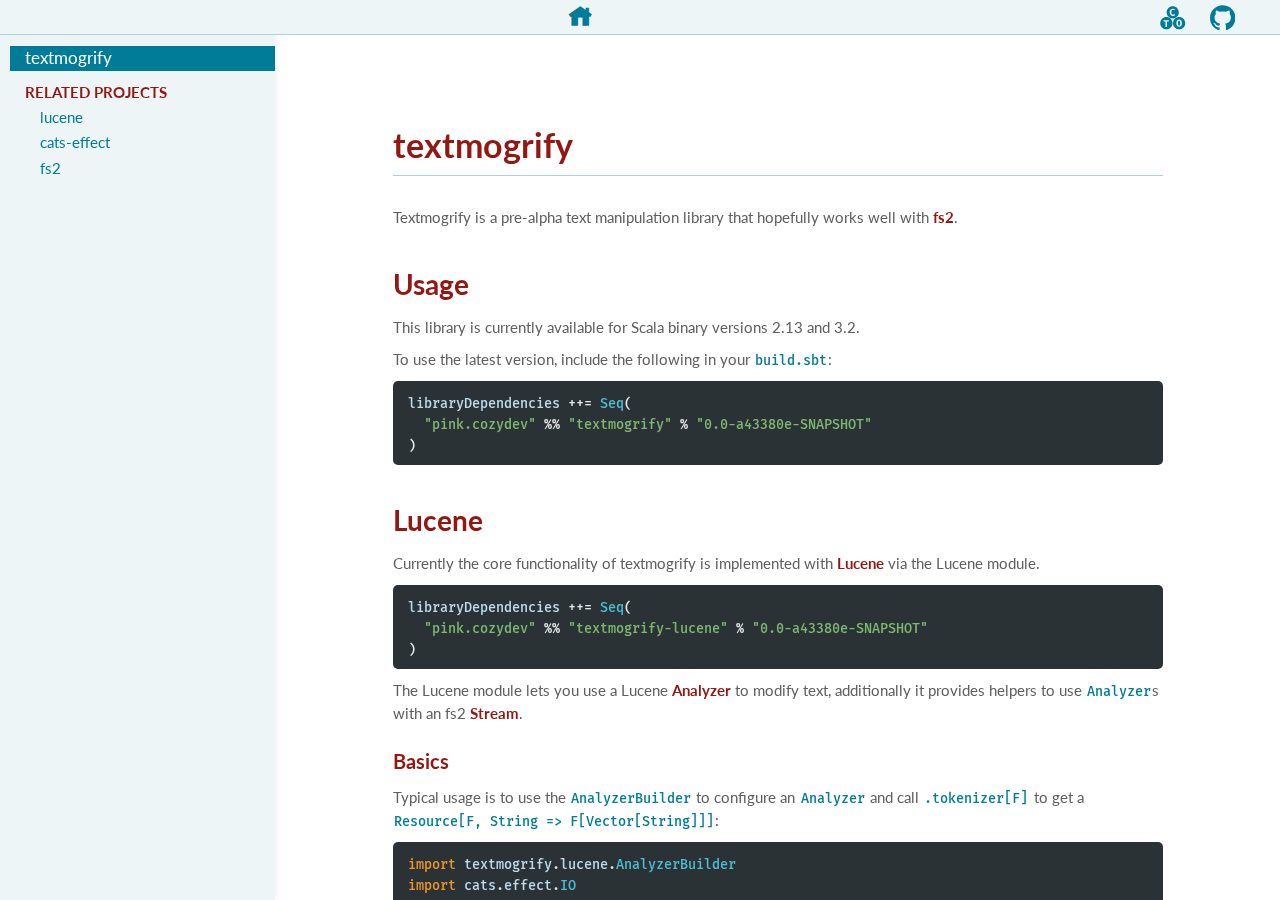
<file: index.html>
<!DOCTYPE html>
<html lang="en">
  
  <head>
  <meta http-equiv="Content-Type" content="text/html; charset=UTF-8">
  <meta charset="utf-8">
  <meta name="viewport" content="width=device-width, initial-scale=1.0">
  <meta name="generator" content="Typelevel Laika + Helium Theme" />
  <title>textmogrify</title>
  
  <meta name="author" content="Andrew Valencik"/>
  
  
  <meta name="description" content="docs"/>
  
  
  
  
  <link rel="stylesheet" href="https://fonts.googleapis.com/css?family=Lato:400,700">
  
  <link rel="stylesheet" href="https://fonts.googleapis.com/css?family=Fira+Mono:500">
  
  <link rel="stylesheet" type="text/css" href="helium/site/icofont.min.css" />
    <link rel="stylesheet" type="text/css" href="helium/site/laika-helium.css" />
  <script src="helium/site/laika-helium.js"></script>
  
  
  <script> /* for avoiding page load transitions */ </script>
</head>

  <body>

    <header id="top-bar" class="light-default dark-default">

  <div class="row">
    <a id="nav-icon">
      <i class="icofont-laika navigationMenu" title="Navigation">&#xefa2;</i>
    </a>
    
    
  </div>

  <a class="icon-link glyph-link" href="https://github.com/valencik/textmogrify"><i class="icofont-laika home" title="Home">&#xef47;</i></a>

  <div class="row links">
    
    <a class="icon-link svg-link" href="https://s01.oss.sonatype.org/service/local/repositories/snapshots/archive/pink/cozydev/textmogrify-docs_2.13/0.0-a43380e-SNAPSHOT/textmogrify-docs_2.13-0.0-a43380e-SNAPSHOT-javadoc.jar/!/index.html"><span class="api" title="API"><svg class="svg-icon" width="100%" height="100%" viewBox="0 0 100 100" version="1.1" xmlns="http://www.w3.org/2000/svg" xml:space="preserve" style="fill-rule:evenodd;clip-rule:evenodd;stroke-linejoin:round;stroke-miterlimit:2;">
  <g class="svg-shape">
    <path d="M75,47.5c13.246,0 24,10.754 24,24c0,13.246 -10.754,24 -24,24c-13.246,0 -24,-10.754 -24,-24c0,-13.246 10.754,-24 24,-24Zm-50,-0c13.246,-0 24,10.754 24,24c0,13.246 -10.754,24 -24,24c-13.246,-0 -24,-10.754 -24,-24c0,-13.246 10.754,-24 24,-24Zm2.705,16.735l7.239,0l0.622,-4.904l-21.833,0l-0,4.904l7.589,0l0,22.067l6.383,0l-0,-22.067Zm58.076,7.265c-0,-8.757 -3.698,-14.166 -10.781,-14.166c-7.083,-0 -10.781,5.604 -10.781,14.166c0,8.757 3.698,14.166 10.781,14.166c7.083,0 10.781,-5.604 10.781,-14.166Zm-6.539,0c0,6.538 -1.128,9.496 -4.242,9.496c-2.997,0 -4.242,-2.88 -4.242,-9.496c-0,-6.616 1.206,-9.496 4.242,-9.496c3.036,-0 4.242,2.88 4.242,9.496Zm-29.242,-67c13.246,0 24,10.754 24,24c0,13.246 -10.754,24 -24,24c-13.246,0 -24,-10.754 -24,-24c0,-13.246 10.754,-24 24,-24Zm0.512,9.834c-7.122,-0 -12.609,5.098 -12.609,14.127c-0,9.263 5.215,14.205 12.532,14.205c4.164,0 7.083,-1.634 9.068,-3.658l-2.88,-3.697c-1.518,1.206 -3.153,2.413 -5.838,2.413c-3.697,-0 -6.266,-2.763 -6.266,-9.263c-0,-6.616 2.724,-9.379 6.149,-9.379c2.102,-0 3.892,0.778 5.371,1.984l3.113,-3.775c-2.257,-1.868 -4.748,-2.957 -8.64,-2.957Z"/>
  </g>
</svg></span></a>
    
    <a class="icon-link svg-link" href="https://github.com/scala-steward/textmogrify"><span class="github" title="Source Code"><svg class="svg-icon" width="100%" height="100%" viewBox="0 0 100 100" version="1.1" xmlns="http://www.w3.org/2000/svg" xml:space="preserve" style="fill-rule:evenodd;clip-rule:evenodd;stroke-linejoin:round;stroke-miterlimit:2;">
  <g class="svg-shape">
    <path d="M49.995,1c-27.609,-0 -49.995,22.386 -49.995,50.002c-0,22.09 14.325,40.83 34.194,47.444c2.501,0.458 3.413,-1.086 3.413,-2.412c0,-1.185 -0.043,-4.331 -0.067,-8.503c-13.908,3.021 -16.843,-6.704 -16.843,-6.704c-2.274,-5.773 -5.552,-7.311 -5.552,-7.311c-4.54,-3.103 0.344,-3.042 0.344,-3.042c5.018,0.356 7.658,5.154 7.658,5.154c4.46,7.64 11.704,5.433 14.552,4.156c0.454,-3.232 1.744,-5.436 3.174,-6.685c-11.102,-1.262 -22.775,-5.553 -22.775,-24.713c-0,-5.457 1.949,-9.92 5.147,-13.416c-0.516,-1.265 -2.231,-6.348 0.488,-13.233c0,0 4.199,-1.344 13.751,5.126c3.988,-1.108 8.266,-1.663 12.518,-1.682c4.245,0.019 8.523,0.574 12.517,1.682c9.546,-6.47 13.736,-5.126 13.736,-5.126c2.728,6.885 1.013,11.968 0.497,13.233c3.204,3.496 5.141,7.959 5.141,13.416c0,19.209 -11.691,23.436 -22.83,24.673c1.795,1.544 3.394,4.595 3.394,9.26c0,6.682 -0.061,12.076 -0.061,13.715c0,1.338 0.899,2.894 3.438,2.406c19.853,-6.627 34.166,-25.354 34.166,-47.438c-0,-27.616 -22.389,-50.002 -50.005,-50.002"/>
  </g>
</svg></span></a>
    
  </div>  

</header>
    
    <nav id="sidebar">

  <div class="row">
    
    <a class="icon-link svg-link" href="https://s01.oss.sonatype.org/service/local/repositories/snapshots/archive/pink/cozydev/textmogrify-docs_2.13/0.0-a43380e-SNAPSHOT/textmogrify-docs_2.13-0.0-a43380e-SNAPSHOT-javadoc.jar/!/index.html"><span class="api" title="API"><svg class="svg-icon" width="100%" height="100%" viewBox="0 0 100 100" version="1.1" xmlns="http://www.w3.org/2000/svg" xml:space="preserve" style="fill-rule:evenodd;clip-rule:evenodd;stroke-linejoin:round;stroke-miterlimit:2;">
  <g class="svg-shape">
    <path d="M75,47.5c13.246,0 24,10.754 24,24c0,13.246 -10.754,24 -24,24c-13.246,0 -24,-10.754 -24,-24c0,-13.246 10.754,-24 24,-24Zm-50,-0c13.246,-0 24,10.754 24,24c0,13.246 -10.754,24 -24,24c-13.246,-0 -24,-10.754 -24,-24c0,-13.246 10.754,-24 24,-24Zm2.705,16.735l7.239,0l0.622,-4.904l-21.833,0l-0,4.904l7.589,0l0,22.067l6.383,0l-0,-22.067Zm58.076,7.265c-0,-8.757 -3.698,-14.166 -10.781,-14.166c-7.083,-0 -10.781,5.604 -10.781,14.166c0,8.757 3.698,14.166 10.781,14.166c7.083,0 10.781,-5.604 10.781,-14.166Zm-6.539,0c0,6.538 -1.128,9.496 -4.242,9.496c-2.997,0 -4.242,-2.88 -4.242,-9.496c-0,-6.616 1.206,-9.496 4.242,-9.496c3.036,-0 4.242,2.88 4.242,9.496Zm-29.242,-67c13.246,0 24,10.754 24,24c0,13.246 -10.754,24 -24,24c-13.246,0 -24,-10.754 -24,-24c0,-13.246 10.754,-24 24,-24Zm0.512,9.834c-7.122,-0 -12.609,5.098 -12.609,14.127c-0,9.263 5.215,14.205 12.532,14.205c4.164,0 7.083,-1.634 9.068,-3.658l-2.88,-3.697c-1.518,1.206 -3.153,2.413 -5.838,2.413c-3.697,-0 -6.266,-2.763 -6.266,-9.263c-0,-6.616 2.724,-9.379 6.149,-9.379c2.102,-0 3.892,0.778 5.371,1.984l3.113,-3.775c-2.257,-1.868 -4.748,-2.957 -8.64,-2.957Z"/>
  </g>
</svg></span></a>
    
    <a class="icon-link svg-link" href="https://github.com/scala-steward/textmogrify"><span class="github" title="Source Code"><svg class="svg-icon" width="100%" height="100%" viewBox="0 0 100 100" version="1.1" xmlns="http://www.w3.org/2000/svg" xml:space="preserve" style="fill-rule:evenodd;clip-rule:evenodd;stroke-linejoin:round;stroke-miterlimit:2;">
  <g class="svg-shape">
    <path d="M49.995,1c-27.609,-0 -49.995,22.386 -49.995,50.002c-0,22.09 14.325,40.83 34.194,47.444c2.501,0.458 3.413,-1.086 3.413,-2.412c0,-1.185 -0.043,-4.331 -0.067,-8.503c-13.908,3.021 -16.843,-6.704 -16.843,-6.704c-2.274,-5.773 -5.552,-7.311 -5.552,-7.311c-4.54,-3.103 0.344,-3.042 0.344,-3.042c5.018,0.356 7.658,5.154 7.658,5.154c4.46,7.64 11.704,5.433 14.552,4.156c0.454,-3.232 1.744,-5.436 3.174,-6.685c-11.102,-1.262 -22.775,-5.553 -22.775,-24.713c-0,-5.457 1.949,-9.92 5.147,-13.416c-0.516,-1.265 -2.231,-6.348 0.488,-13.233c0,0 4.199,-1.344 13.751,5.126c3.988,-1.108 8.266,-1.663 12.518,-1.682c4.245,0.019 8.523,0.574 12.517,1.682c9.546,-6.47 13.736,-5.126 13.736,-5.126c2.728,6.885 1.013,11.968 0.497,13.233c3.204,3.496 5.141,7.959 5.141,13.416c0,19.209 -11.691,23.436 -22.83,24.673c1.795,1.544 3.394,4.595 3.394,9.26c0,6.682 -0.061,12.076 -0.061,13.715c0,1.338 0.899,2.894 3.438,2.406c19.853,-6.627 34.166,-25.354 34.166,-47.438c-0,-27.616 -22.389,-50.002 -50.005,-50.002"/>
  </g>
</svg></span></a>
    
  </div>

  <ul class="nav-list">
    <li class="level1 active nav-leaf"><a href="#">textmogrify</a></li>
    <li class="level1 nav-header">Related Projects</li>
    <li class="level2 nav-leaf"><a href="https://lucene.apache.org/">lucene</a></li>
    <li class="level2 nav-leaf"><a href="https://typelevel.org/cats-effect/">cats-effect</a></li>
    <li class="level2 nav-leaf"><a href="https://fs2.io/">fs2</a></li>
  </ul>

</nav>

    <div id="container">

      
<nav id="page-nav">
  <p class="header"><a href="#">textmogrify</a></p>

  <ul class="nav-list">
    <li class="level1 nav-leaf"><a href="#usage">Usage</a></li>
    <li class="level1 nav-node"><a href="#lucene">Lucene</a></li>
    <li class="level2 nav-leaf"><a href="#basics">Basics</a></li>
    <li class="level2 nav-leaf"><a href="#languages">Languages</a></li>
    <li class="level2 nav-leaf"><a href="#pipelines">Pipelines</a></li>
  </ul>

  <p class="footer"></p>
</nav>


      <main class="content">

        <h1 id="textmogrify" class="title">textmogrify</h1>
        <p>Textmogrify is a pre-alpha text manipulation library that hopefully works well with <a href="https://fs2.io">fs2</a>.</p>
        
        <h2 id="usage" class="section"><a class="anchor-link left" href="#usage"><i class="icofont-laika link">&#xef71;</i></a>Usage</h2>
        <p>This library is currently available for Scala binary versions 2.13 and 3.2.</p>
        <p>To use the latest version, include the following in your <code>build.sbt</code>:</p>
        <pre class="keep-together pdf epub"><code class="nohighlight"><span class="identifier">libraryDependencies</span><span> ++= </span><span class="type-name">Seq</span><span>(
  </span><span class="string-literal">&quot;pink.cozydev&quot;</span><span> %% </span><span class="string-literal">&quot;textmogrify&quot;</span><span> % </span><span class="string-literal">&quot;0.0-a43380e-SNAPSHOT&quot;</span><span>
)</span></code></pre>
        
        <h2 id="lucene" class="section"><a class="anchor-link left" href="#lucene"><i class="icofont-laika link">&#xef71;</i></a>Lucene</h2>
        <p>Currently the core functionality of textmogrify is implemented with <a href="https://lucene.apache.org/">Lucene</a> via the Lucene module.</p>
        <pre class="keep-together pdf epub"><code class="nohighlight"><span class="identifier">libraryDependencies</span><span> ++= </span><span class="type-name">Seq</span><span>(
  </span><span class="string-literal">&quot;pink.cozydev&quot;</span><span> %% </span><span class="string-literal">&quot;textmogrify-lucene&quot;</span><span> % </span><span class="string-literal">&quot;0.0-a43380e-SNAPSHOT&quot;</span><span>
)</span></code></pre>
        <p>The Lucene module lets you use a Lucene <a href="https://lucene.apache.org/core/9_3_0/core/org/apache/lucene/analysis/Analyzer.html">Analyzer</a> to modify text, additionally it provides helpers to use <code>Analyzer</code>s with an fs2 <a href="https://www.javadoc.io/doc/co.fs2/fs2-docs_2.13/latest/fs2/Stream.html">Stream</a>.</p>
        
        <h3 id="basics" class="section"><a class="anchor-link left" href="#basics"><i class="icofont-laika link">&#xef71;</i></a>Basics</h3>
        <p>Typical usage is to use the <code>AnalyzerBuilder</code> to configure an <code>Analyzer</code> and call <code>.tokenizer[F]</code> to get a <code>Resource[F, String =&gt; F[Vector[String]]]</code>:</p>
        <pre class="keep-together pdf epub"><code class="nohighlight"><span class="keyword">import</span><span> </span><span class="identifier">textmogrify</span><span>.</span><span class="identifier">lucene</span><span>.</span><span class="type-name">AnalyzerBuilder</span><span>
</span><span class="keyword">import</span><span> </span><span class="identifier">cats</span><span>.</span><span class="identifier">effect</span><span>.</span><span class="type-name">IO</span><span>

</span><span class="keyword">val</span><span> </span><span class="identifier">tokenizer</span><span> = </span><span class="type-name">AnalyzerBuilder</span><span>.</span><span class="keyword">default</span><span>.</span><span class="identifier">withLowerCasing</span><span>.</span><span class="identifier">withASCIIFolding</span><span>.</span><span class="identifier">tokenizer</span><span>[</span><span class="type-name">IO</span><span>]

</span><span class="keyword">val</span><span> </span><span class="identifier">tokens</span><span>: </span><span class="type-name">IO</span><span>[</span><span class="type-name">Vector</span><span>[</span><span class="type-name">String</span><span>]] = </span><span class="identifier">tokenizer</span><span>.</span><span class="identifier">use</span><span>(
  </span><span class="identifier">f</span><span> =&gt; </span><span class="identifier">f</span><span>(</span><span class="string-literal">&quot;I Like Jalapeños&quot;</span><span>)
)</span></code></pre>
        <p>Because this documentation is running in mdoc, we&#39;ll import an IO runtime and run explicitly:</p>
        <pre class="keep-together pdf epub"><code class="nohighlight"><span class="keyword">import</span><span> </span><span class="identifier">cats</span><span>.</span><span class="identifier">effect</span><span>.</span><span class="identifier">unsafe</span><span>.</span><span class="identifier">implicits</span><span>.</span><span class="identifier">global</span><span>

</span><span class="identifier">tokens</span><span>.</span><span class="identifier">unsafeRunSync</span><span>()
</span><span class="comment">// res0: Vector[String] = Vector(&quot;i&quot;, &quot;like&quot;, &quot;jalapenos&quot;)</span></code></pre>
        <p>We can see that our text was lowercased and the unicode <code>ñ</code> replaced with an ASCII <code>n</code>.</p>
        
        <h3 id="languages" class="section"><a class="anchor-link left" href="#languages"><i class="icofont-laika link">&#xef71;</i></a>Languages</h3>
        <p>Textmogrify comes with support for multiple languages.
        When setting up an <code>AnalyzerBuilder</code> you&#39;ll have access to language specific options once you call one of the helper language methods like <code>english</code> or <code>french</code>.
        Specifying a language preserves the configuration set beforehand.</p>
        <pre class="keep-together pdf epub"><code class="nohighlight"><span class="keyword">val</span><span> </span><span class="identifier">base</span><span> = </span><span class="type-name">AnalyzerBuilder</span><span>.</span><span class="keyword">default</span><span>.</span><span class="identifier">withLowerCasing</span><span>.</span><span class="identifier">withASCIIFolding</span><span>

</span><span class="keyword">val</span><span> </span><span class="identifier">en</span><span> = </span><span class="identifier">base</span><span>.</span><span class="identifier">english</span><span>.</span><span class="identifier">withPorterStemmer</span><span>.</span><span class="identifier">tokenizer</span><span>[</span><span class="type-name">IO</span><span>]
</span><span class="keyword">val</span><span> </span><span class="identifier">fr</span><span> = </span><span class="identifier">base</span><span>.</span><span class="identifier">french</span><span>.</span><span class="identifier">withFrenchLightStemmer</span><span>.</span><span class="identifier">tokenizer</span><span>[</span><span class="type-name">IO</span><span>]
</span><span class="keyword">val</span><span> </span><span class="identifier">es</span><span> = </span><span class="identifier">base</span><span>.</span><span class="identifier">spanish</span><span>.</span><span class="identifier">withSpanishLightStemmer</span><span>.</span><span class="identifier">tokenizer</span><span>[</span><span class="type-name">IO</span><span>]</span></code></pre>
        <p>All of <code>en</code>, <code>fr</code>, and <code>es</code> will both lowercase and asciifold their inputs in addition to using their language specific stemmers.</p>
        
        <h3 id="pipelines" class="section"><a class="anchor-link left" href="#pipelines"><i class="icofont-laika link">&#xef71;</i></a>Pipelines</h3>
        <p>Another common use is to construct a <code>Pipe</code>, or <code>Stream</code> to <code>Stream</code> function using an <code>Analyzer</code>.
        Let&#39;s say we have some messages we want to analyze and index as part of some search component.
        Given a raw <code>Msg</code> type and an analyzed <code>Doc</code> type, we want to transform a <code>Stream[F, Msg]</code> into a <code>Stream[F, Doc]</code>.</p>
        <pre class="keep-together pdf epub"><code class="nohighlight"><span class="keyword">import</span><span> </span><span class="identifier">fs2</span><span>.</span><span class="type-name">Stream</span><span>

</span><span class="keyword">case</span><span> </span><span class="keyword">class</span><span> </span><span class="type-name">Msg</span><span>(</span><span class="identifier">id</span><span>: </span><span class="type-name">Int</span><span>, </span><span class="identifier">msg</span><span>: </span><span class="type-name">String</span><span>)
</span><span class="keyword">case</span><span> </span><span class="keyword">class</span><span> </span><span class="type-name">Doc</span><span>(</span><span class="identifier">id</span><span>: </span><span class="type-name">Int</span><span>, </span><span class="identifier">tokens</span><span>: </span><span class="type-name">Vector</span><span>[</span><span class="type-name">String</span><span>])

</span><span class="keyword">val</span><span> </span><span class="identifier">input</span><span> = </span><span class="type-name">Stream</span><span>(
  </span><span class="type-name">Msg</span><span>(</span><span class="number-literal">0</span><span>, </span><span class="string-literal">&quot;How do i trim my cats nails?&quot;</span><span>),
  </span><span class="type-name">Msg</span><span>(</span><span class="number-literal">1</span><span>, </span><span class="string-literal">&quot;trimming cat nail&quot;</span><span>),
  </span><span class="type-name">Msg</span><span>(</span><span class="number-literal">2</span><span>, </span><span class="string-literal">&quot;cat scratching furniture&quot;</span><span>),
)</span></code></pre>
        <pre class="keep-together pdf epub"><code class="nohighlight"><span class="keyword">import</span><span> </span><span class="identifier">fs2</span><span>.</span><span class="type-name">Pipe</span><span>

</span><span class="keyword">val</span><span> </span><span class="identifier">normalizeMsgs</span><span>: </span><span class="type-name">Pipe</span><span>[</span><span class="type-name">IO</span><span>, </span><span class="type-name">Msg</span><span>, </span><span class="type-name">Doc</span><span>] = </span><span class="identifier">msgs</span><span> =&gt; {
  </span><span class="keyword">val</span><span> </span><span class="identifier">tokenizer</span><span> = </span><span class="type-name">AnalyzerBuilder</span><span>.</span><span class="identifier">english</span><span>
    .</span><span class="identifier">withLowerCasing</span><span>
    .</span><span class="identifier">withCustomStopWords</span><span>(</span><span class="type-name">Set</span><span>(</span><span class="string-literal">&quot;how&quot;</span><span>, </span><span class="string-literal">&quot;do&quot;</span><span>, </span><span class="string-literal">&quot;i&quot;</span><span>, </span><span class="string-literal">&quot;my&quot;</span><span>))
    .</span><span class="identifier">withPorterStemmer</span><span>
    .</span><span class="identifier">tokenizer</span><span>[</span><span class="type-name">IO</span><span>]
  </span><span class="type-name">Stream</span><span>.</span><span class="identifier">resource</span><span>(</span><span class="identifier">tokenizer</span><span>)
    .</span><span class="identifier">flatMap</span><span>(</span><span class="identifier">f</span><span> =&gt; </span><span class="identifier">msgs</span><span>.</span><span class="identifier">evalMap</span><span>(</span><span class="identifier">m</span><span> =&gt; </span><span class="identifier">f</span><span>(</span><span class="identifier">m</span><span>.</span><span class="identifier">msg</span><span>).</span><span class="identifier">map</span><span>(</span><span class="identifier">ts</span><span> =&gt; </span><span class="type-name">Doc</span><span>(</span><span class="identifier">m</span><span>.</span><span class="identifier">id</span><span>, </span><span class="identifier">ts</span><span>))))
}</span></code></pre>
        <p>We can then run our stream of <code>Msg</code> through our tokenizer <code>Pipe</code> to get our <code>Doc</code>s:</p>
        <pre class="keep-together pdf epub"><code class="nohighlight"><span class="keyword">val</span><span> </span><span class="identifier">docs</span><span>: </span><span class="type-name">Stream</span><span>[</span><span class="type-name">IO</span><span>, </span><span class="type-name">Doc</span><span>] = </span><span class="identifier">input</span><span>.</span><span class="identifier">through</span><span>(</span><span class="identifier">normalizeMsgs</span><span>)</span></code></pre>
        <pre class="keep-together pdf epub"><code class="nohighlight"><span class="identifier">docs</span><span>.</span><span class="identifier">compile</span><span>.</span><span class="identifier">toList</span><span>.</span><span class="identifier">unsafeRunSync</span><span>()
</span><span class="comment">// res1: List[Doc] = List(
//   Doc(id = 0, tokens = Vector(&quot;trim&quot;, &quot;cat&quot;, &quot;nail&quot;)),
//   Doc(id = 1, tokens = Vector(&quot;trim&quot;, &quot;cat&quot;, &quot;nail&quot;)),
//   Doc(id = 2, tokens = Vector(&quot;cat&quot;, &quot;scratch&quot;, &quot;furnitur&quot;))
// )</span></code></pre>
        <p>Be careful not to construct the <code>tokenizer</code> within a loop, we want to create it once and reuse it throughout the <code>Pipe</code>.</p>

        
<hr class="footer-rule"/>
<footer>
  Site generated by <a href="https://typelevel.org/Laika/">Laika</a> with the Helium theme.
</footer>


      </main>

    </div>

  </body>

</html>
</file>
<file: helium/site/laika-helium.css>
:root {
  --primary-color: #007c99;
  --primary-light: #eef5f6;
  --primary-medium: #a7d4de;
  --secondary-color: #931813;
  --text-color: #5f5f5f;
  --bg-color: #ffffff;
  --gradient-top: #095269;
  --gradient-bottom: #007c99;
  --component-color: var(--primary-color);
  --component-area-bg: var(--primary-light);
  --component-hover: var(--secondary-color);
  --component-border: var(--primary-medium);
  --subtle-highlight: rgba(0, 0, 0, 0.05);
  --messages-info: #007c99;
  --messages-info-light: #ebf6f7;
  --messages-warning: #b1a400;
  --messages-warning-light: #fcfacd;
  --messages-error: #d83030;
  --messages-error-light: #ffe9e3;
  --syntax-base1: #2a3236;
  --syntax-base2: #8c878e;
  --syntax-base3: #b2adb4;
  --syntax-base4: #bddcee;
  --syntax-base5: #e8e8e8;
  --syntax-wheel1: #e28e93;
  --syntax-wheel2: #ef9725;
  --syntax-wheel3: #ffc66d;
  --syntax-wheel4: #7fb971;
  --syntax-wheel5: #4dbed4;
  --body-font: "Lato", sans-serif;
  --header-font: "Lato", sans-serif;
  --code-font: "Fira Mono", monospace;
  --body-font-size: 15px;
  --code-font-size: 0.9em;
  --small-font-size: 12px;
  --title-font-size: 34px;
  --header2-font-size: 28px;
  --header3-font-size: 20px;
  --header4-font-size: 15px;
  --block-spacing: 10px;
  --line-height: 1.5;
  --content-width: 860px;
  --nav-width: 275px;
  --top-bar-height: 35px;
}

.light-inverted {
  --component-color: var(--primary-medium);
  --component-area-bg: var(--primary-color);
  --component-hover: var(--bg-color);
  --component-border: var(--primary-light);
  --subtle-highlight: rgba(255, 255, 255, 0.15);
}

*, :after, :before {
  box-sizing: border-box;
}

body {
  font-family: var(--body-font);
  color: var(--text-color);
  background-color: var(--bg-color);
  font-size: var(--body-font-size);
  line-height: var(--line-height);
  position: relative;
  padding-bottom: 40px;
  margin-top: 0;
}

#container {
  position: fixed;
  top: var(--top-bar-height);
  left: 0;
  height: calc(100% - var(--top-bar-height));
  width: 100%;
  overflow-y: auto;
}

main.content {
  display: block;
  width: 100%;
  margin-right: auto;
  margin-left: auto;
  min-height: 100vh;
  padding: 15px 15px 45px;
  margin-bottom: 70px;
}

@media (min-width: 576px) {
  main.content {
    padding: 15px 30px;
  }
}

@media (min-width: 1020px) {
  #container {
    left: var(--nav-width) !important;
    width: calc(100% - var(--nav-width));
    transition: left .25s ease-out;
  }
  main.content {
    max-width: var(--content-width);
    padding: 15px 45px;
  }
}

@media (min-width: 1450px) {
  main.content {
    max-width: 1125px;
  }
  #page-nav + main.content {
    padding: 15px 310px 15px 45px;
  }
}



p, main > div {
  margin: 0 0 var(--block-spacing);
}

/* lists =========================================== */

section > ul li {
  margin-bottom: 25px;
  line-height: var(--line-height);
}

ul, ol {
  padding: 0;
  margin: 0 0 var(--block-spacing) 25px;
}

ul li {
  margin-bottom: calc(var(--block-spacing) / 2);
  line-height: var(--line-height);
}

li ul {
  margin-bottom: var(--block-spacing);
  margin-top: 0;
}

/* headers =========================================== */

section {
  padding-top: 30px;
}

h1, h2, h3, h4, h5, h6 {
  font-family: var(--header-font);
  color: var(--secondary-color);
  margin: var(--block-spacing) 0;
  line-height: 20px; /* TODO */
}

h1, h2, h3 {
  line-height: 40px; /* TODO */
}

h1 {
  font-size: var(--title-font-size);
  margin-top: calc(var(--block-spacing) * 3.5);
  margin-bottom: calc(var(--block-spacing) * 1.2);
}
h1.title {
  padding-top: calc(40px + var(--top-bar-height));
  padding-bottom: 10px;
  margin-top: 0;
  margin-bottom: calc(var(--block-spacing) * 3);
  border-bottom: 1px solid var(--component-border);
}
h2 {
  font-size: var(--header2-font-size);
  margin-top: calc(var(--block-spacing) * 3.5);
  margin-bottom: calc(var(--block-spacing) * 1.2);
}
h3 {
  font-size: var(--header3-font-size);
  margin-top: calc(var(--block-spacing) * 1.6);
  margin-bottom: calc(var(--block-spacing) / 2);
}
h4, h5, h6 {
  font-size: var(--header4-font-size);
  margin-top: calc(var(--block-spacing) * 1.6);
  margin-bottom: calc(var(--block-spacing) / 2);
}

/* links =========================================== */

a {
  color: var(--secondary-color);
  font-weight: bold;
  text-decoration: none;
}
a:hover {
  color: var(--secondary-color);
  text-decoration: underline;
}

/* images =========================================== */

.default-image-block {
  text-align: center;
}

.default-image-block img {
  width: 90%;
  height: auto;
}

img.default-image-span {
  height: 1em;
  width: auto;
}

/* anchor =========================================== */

a.anchor-link {
  visibility: hidden;
  position: absolute;
  display: inline-block;
  width: 1.4em;
  margin-top: -3px;
  text-align: right;
  text-decoration: none;
}
a.anchor-link.left {
  margin-left: -1.4em;
  padding-right: 0.5em;
}
a.anchor-link.right {
  padding-left: 0.5em;
  text-align: left;
}

h1:hover > a.anchor-link,
h2:hover > a.anchor-link,
h3:hover > a.anchor-link,
h4:hover > a.anchor-link,
h5:hover > a.anchor-link,
h6:hover > a.anchor-link {
  visibility: visible;
  text-decoration: none;
}

.anchor-link .icofont-laika {
  font-size: 0.75em;
  color: var(--primary-color);
  -webkit-font-smoothing: antialiased;
  -moz-osx-font-smoothing: grayscale;
}

/* callout =========================================== */

.callout {
  margin: calc(var(--block-spacing) * 2);
  padding: 4px 10px;
  border-radius: 5px;
}
.callout .icofont-laika {
  display: block;
  padding: 5px 0;
}

.callout.warning {
  background-color: var(--messages-warning-light);
  border-left: 7px solid var(--messages-warning);
}
.callout.warning .icofont-laika {
  color: var(--messages-warning);
}

.callout.info {
  background-color: var(--messages-info-light);
  border-left: 7px solid var(--messages-info);
}
.callout.info .icofont-laika {
  color: var(--messages-info);
}

.callout.error {
  background-color: var(--messages-error-light);
  border-left: 7px solid var(--messages-error);
}
.callout.error .icofont-laika {
  color: var(--messages-error);
}

/* inline runtime messages  ======================== */

.inline {
  border-radius: 5px;
  padding: 0 5px 2px 5px
}
.inline code {
  padding-left: 10px;
}
.inline.info {
  background-color: var(--messages-info-light);
  border: 1px solid var(--messages-info);
}
.inline.warning {
  background-color: var(--messages-warning-light);
  border: 1px solid var(--messages-warning);
}
.inline.error {
  background-color: var(--messages-error-light);
  border: 1px solid var(--messages-error);
}

/* tabs =========================================== */

.tab-container {
  margin-top: calc(var(--block-spacing) * 1.8);
  margin-bottom: calc(var(--block-spacing) * 1.8);
}
ul.tab-group {
  list-style: none;
  margin: 0;
  padding: 0;
}
li.tab {
  display: inline-block;
  border: 1px solid var(--component-border);
  border-radius: 5px 5px 0 0;
  background-color: var(--primary-light);
  padding: 2px 5px;
  margin-bottom: -1px !important;
  color: var(--primary-color);
}
li.tab a, li.tab a:hover {
  color: var(--primary-color);
  text-decoration: none;
}
li.tab.active a {
  cursor: default;
}
li.tab.active {
  background-color: var(--bg-color);
  border-bottom-color: transparent;
}
.tab-content {
  display: none;
  padding: 12px 5px 5px;
  border: 1px solid var(--component-border);
  border-radius: 0 5px 5px 5px;
  margin-top: 0 !important;
}
.tab-content.active {
  display: block;
}

/* tables =========================================== */

table {
  margin: calc(var(--block-spacing) * 2) 0;
  border: 1px solid var(--component-border);
  border-collapse: collapse;
}
thead > tr {
  border-bottom: 1px solid var(--component-border);
}
td, th {
  padding: 5px 8px;
}
tbody > tr:nth-child(odd) {
  background: var(--primary-light);
}

/* svg icon ===================================== */

.row a {
  line-height: 1.75em;
}

.svg-link {
  position: relative;
  top: 4px;
}

.svg-icon {
  height: 1.7em;
  width: 1.7em;
}

.svg-shape {
  fill: var(--component-color);
}

a:hover .svg-shape {
  fill: var(--component-hover);
}

/* footer ========================================== */

.footer-rule {
  margin-top: 30px;
}
footer {
  font-size: 0.9em;
  text-align: center;
}

/* other =========================================== */

blockquote {
  margin: calc(var(--block-spacing) * 2);
  font-style: italic;
}

p.title {
  font-weight: bold;
}
.downloads {
  display: flex;
  justify-content: space-evenly;
  margin: 30px 30px var(--block-spacing) 0;
}
.downloads img {
  width: 245px;
  height: auto;
  display: inline-block;
}

.keep-together {
  page-break-inside: avoid;
}

/* mermaid diagrams ==================== */

pre.mermaid {
  color: var(--bg-color); /* avoiding page load flicker */
  background-color: var(--bg-color);
  border: 1px solid var(--primary-medium);
  text-align: center;
}




/* top navigation bar =========================================== */

header {
  display: flex;
  justify-content: space-between;
  background-color: var(--component-area-bg);
  margin: 0;
  position: fixed;
  top: 0;
  left: 0;
  height: var(--top-bar-height);
  z-index: 2000;
  width: 100%;
  align-items: center;
  padding: 0 45px 0 20px;
  border-bottom: 1px solid var(--component-border);
}
header a, nav .row a {
  color: var(--component-color);
}
header a:hover, nav .row a:hover {
  text-decoration: none;
  cursor: pointer;
  color: var(--component-hover)
}

header .image-link {
  height: var(--top-bar-height);
  display: flex;
  flex-direction: column;
  justify-content: center;
}
header img {
  max-height: calc(var(--top-bar-height) - 10px);
  width: auto;
}

header .row a, nav .row a {
  margin: 0 0 0 20px;
}
header .row.links {
  display: none;
}
nav .row {
  margin: 10px 15px 3px 25px;
  padding-bottom: 7px;
  border-bottom: 1px solid var(--component-border);
}

#nav-icon {
  display: inline-block;
}
@media (min-width: 1020px) {
  #nav-icon {
    display: none;
  }
}
@media (min-width: 500px) {
  header .row.links {
    display: block;
  }
  nav .row {
    display: none;
  }
}

header .row.links .row.links {
  display: inline-block;
}

.text-link {
  position: relative;
  bottom: 2px;
}

.button-link, #header-right .button-link, #header-left .menu-toggle, nav .row a.button-link {
  position: relative;
  bottom: 2px;
  display: inline-block;
  border-radius: 9px;
  padding: 0 7px;
  background-color: var(--component-color);
  color: var(--component-area-bg);
  font-size: 0.9em;
}
.button-link:hover, #header-right .button-link:hover {
  background-color: var(--component-hover);
  color: var(--component-area-bg);
  text-decoration: none;
}

/* menus =================================================== */

.menu-toggle:after {
  display: inline-block;
  width: 0;
  height: 0;
  content: "";
  margin-left: 0.5em;
  margin-bottom: 0.1em;
  border-left: 8px solid transparent;
  border-right: 8px solid transparent;
  border-top: 8px solid var(--component-color);
}

.menu-toggle:hover:after {
  border-top: 8px solid var(--component-hover);
}

.menu-container {
  position: relative;
  display: inline-block;
}

.menu-content {
  display: none;
  position: absolute;
  z-index: 5000;
  left: 20px;
  top: calc(var(--top-bar-height) - 10px);
  background-color: var(--bg-color);
  border: 1px solid var(--component-border);
  border-radius: 5px;
  white-space: nowrap;
}

.menu-content ul.nav-list {
  padding-top: 5px;
  padding-bottom: 5px;
  margin: 0;
}
.menu-content .nav-list li {
  margin-left: 0;
  margin-bottom: 2px;
}
.menu-content .nav-list li a {
  margin: 0;
  line-height: 1.2;
}
.menu-content.menu-open {
  display: block;
}

/* version menu =================================================== */

.left-column {
  display: inline-block;
  width: 3.5em;
}
.version-label {
  border-radius: 3px;
  padding: 1px 3px;
  color: white;
  font-size: 0.8em;
  margin-right: 1em;
}
.version-label.eol {
  background-color: gray;
}
.version-label.stable {
  background-color: green;
}
.version-label.dev, .version-label.development, .version-label.milestone {
  background-color: yellow;
  color: black;
}

/* navigation lists - common styles (menus, main nav, page nav) ==== */

.nav-list {
  font-size: var(--body-font-size);
}

.nav-list li {
  margin-left: 10px;
  margin-bottom: 2px;
  line-height: 1.1;
}

.nav-list li a {
  display: block;
  padding: 3px 15px 4px 15px;
  color: var(--primary-color);
  font-weight: normal;
}

/* left navigation bar =========================================== */

#sidebar {
  position: fixed;
  background-color: var(--primary-light);
  width: var(--nav-width);
  margin-left: calc(var(--nav-width) * -1);
  left: 0;
  z-index: 1000;
  height: calc(100% - var(--top-bar-height));
  top: var(--top-bar-height);
  overflow-x: hidden;
  overflow-y: auto;
  transition: margin .25s ease-out;
}

@media (min-width: 1020px) {
  #sidebar {
    margin-left: 0;
    box-shadow: -2px 0 8px rgba(0, 0, 0, 0.15);
  }
}

#sidebar.nav-open {
  margin-left: 0 !important;
}

#sidebar ul {
  margin-bottom: 15px;
}

#sidebar ul.nav-list {
  padding-top: 10px;
  padding-bottom: 15px;
  margin: 0 0 0 15px;
}

#sidebar .nav-list li.level1 {
  margin-left: -5px;
  padding: 1px 0;
  font-size: 1.1em;
}

#sidebar .nav-list li.level1.nav-node {
  margin-bottom: 5px;
  border-bottom: 2px solid var(--secondary-color);
}

#sidebar .nav-list li.level1 a {
  margin-left: 0;
  padding: 3px 15px 4px 15px;
}

#sidebar .nav-list li.level1.nav-node a {
  padding-bottom: 1px;
}

#sidebar .nav-list li.nav-header {
  color: var(--secondary-color);
  display: block;
  padding: 3px 15px;
  font-weight: bold;
  text-transform: uppercase;
  margin-left: -5px;
  font-size: 1em;
}
#sidebar .nav-list li.level1.nav-header { /* for higher specificity */
  padding: 3px 15px;
}

#sidebar .nav-list li.nav-header.level2 {
  margin-left: 10px;
  margin-top: 5px;
  font-size: 0.9em;
}

#sidebar .nav-list .level3 {
  margin-left: 18px;
  font-size: 0.9em;
}

/* right page navigation =========================================== */

#page-nav .icofont-laika {
  font-size: 1.2em;
  margin-right: 0.6em;
}

ul.nav-list, #page-nav ul {
  list-style: none;
}

#page-nav ul {
  margin: 12px;
}
#page-nav .level3 {
  margin-left: 24px;
  font-size: 0.9em;
}
#page-nav a {
  display: block;
  color: var(--primary-color);
  font-weight: normal;
}
#page-nav .header, #page-nav .footer {
  padding: 5px 12px;
  margin: 0;
}
#page-nav .header {
  background-color: var(--primary-color);
}
#page-nav .footer {
  border-top: 1px solid var(--component-border);
}

#page-nav ul.nav-list {
  padding: 0;
  margin: 12px;
}
#page-nav .nav-list li {
  margin: 0 0 5px 0;
  line-height: 1.5;
}
#page-nav .nav-list .level1 {
  font-size: 1em;
}
#page-nav .nav-list .level2 {
  margin-left: 18px;
  font-size: 0.9em;
}
#page-nav .nav-list li a {
  padding: 0;
}

#page-nav li a:hover,
.nav-list li a:hover {
  background-color: rgba(0, 0, 0, 0.03);
  text-decoration: none;
}

.nav-list .active a,
.nav-list .active a:hover,
#page-nav .header a,
#page-nav .header a:hover {
  color: var(--bg-color);
  background-color: var(--primary-color);
  text-decoration: none;
}
#page-nav .footer a,
#page-nav .footer a:hover {
  color: var(--primary-color);
  text-decoration: none;
}

.nav-list li + .nav-header {
  margin-top: 9px;
}

#page-nav {
  display: none;
  position: fixed;
  top: calc(45px + var(--top-bar-height));
  right: 45px;
  width: 250px;
  background-color: var(--primary-light);
  border-radius: 5px;
}

@media (min-width: 1450px) {
  #page-nav {
    display: inline-block;
  }
}
@media (max-width: 1450px) {
  #page-nav.all-screens {
    display: block;
    position: static;
    width: 100%;
    max-width: var(--content-width);
    background-color: transparent;
    margin-left: auto;
    margin-right: auto;
    padding: 75px 45px 10px 45px;
  }
}

.icofont-laika {
  font-size: 1.75em;
}


pre {
  display: block;
  background-color: var(--syntax-base1);
  border-radius: 5px;
  padding: 12px 9px 9px 15px;
  margin: 0 0 var(--block-spacing);
  line-height: 1.4;
  word-break: break-all;
  word-wrap: break-word;
  white-space: pre-wrap;
}
code {
  font-family: var(--code-font);
  color: var(--primary-color);
  font-size: var(--code-font-size);
  font-weight: 500;
  white-space: nowrap;
  padding: 0 0.1em;
}
a code {
  color: inherit;
}
pre code {
  color: var(--syntax-base5);
  background-color: transparent;
  padding: 0;
  border: 0;
  white-space: pre-wrap;
}

code .identifier {
  color: var(--syntax-base4);
}
code .tag-punctuation {
  color: var(--syntax-base3);
}
code .comment, code .xml-cdata, code .markup-quote {
  color: var(--syntax-base2);
}

code .substitution, code .xml-processing-instruction, code .markup-emphasized, code .annotation {
  color: var(--syntax-wheel1);
}
code .keyword, code .escape-sequence, code .markup-headline {
  color: var(--syntax-wheel2);
}
code .attribute-name, .markup-link-target, code .declaration-name {
  color: var(--syntax-wheel3);
}
code .number-literal, .string-literal, .literal-value, .boolean-literal, .char-literal, .symbol-literal, .regex-literal, .markup-link-text {
  color: var(--syntax-wheel4);
}
code .type-name, code .tag-name, code .xml-dtd-tag-name, code .markup-fence {
  color: var(--syntax-wheel5);
}

code .diff-added {
  background-color: rgb(0 175 0 / 40%);
}
code .diff-removed {
  background-color: rgb(250 0 0 / 40%);
}



ul.toc, .toc ul {
  list-style: none;
}
.toc.nav-list li {
  line-height: 1.4;
}
.toc.nav-list a {
  font-weight: bold;
  color: var(--primary-color);
}
.toc.nav-list li.nav-header {
  font-size: var(--title-font-size);
  margin-bottom: 20px;
  margin-top: 36px;
  background: linear-gradient(180deg, rgba(0,0,0,0) 65%, var(--primary-light) 65%);
  color: var(--secondary-color);
  display: block;
  padding: 3px 15px;
  font-weight: bold;
  text-transform: uppercase;
  margin-left: -5px;
  line-height: 20px;
}
.toc.active {
  display: none;
}
.toc.level2 {
  font-size: var(--header2-font-size);
  margin-left: 10px;
  margin-top: 20px;
}
.toc.level2 a {
  color: var(--secondary-color);
}
.toc.level3 {
  font-size: var(--header3-font-size);
  margin-left: 25px;
}
.toc.level4 {
  font-size: var(--body-font-size);
  margin-left: 40px;
}
.toc.level3 a, .toc.level4 a {
  color: var(--primary-color);
}
p.toc {
  margin-bottom: 5px;
}
</file>
